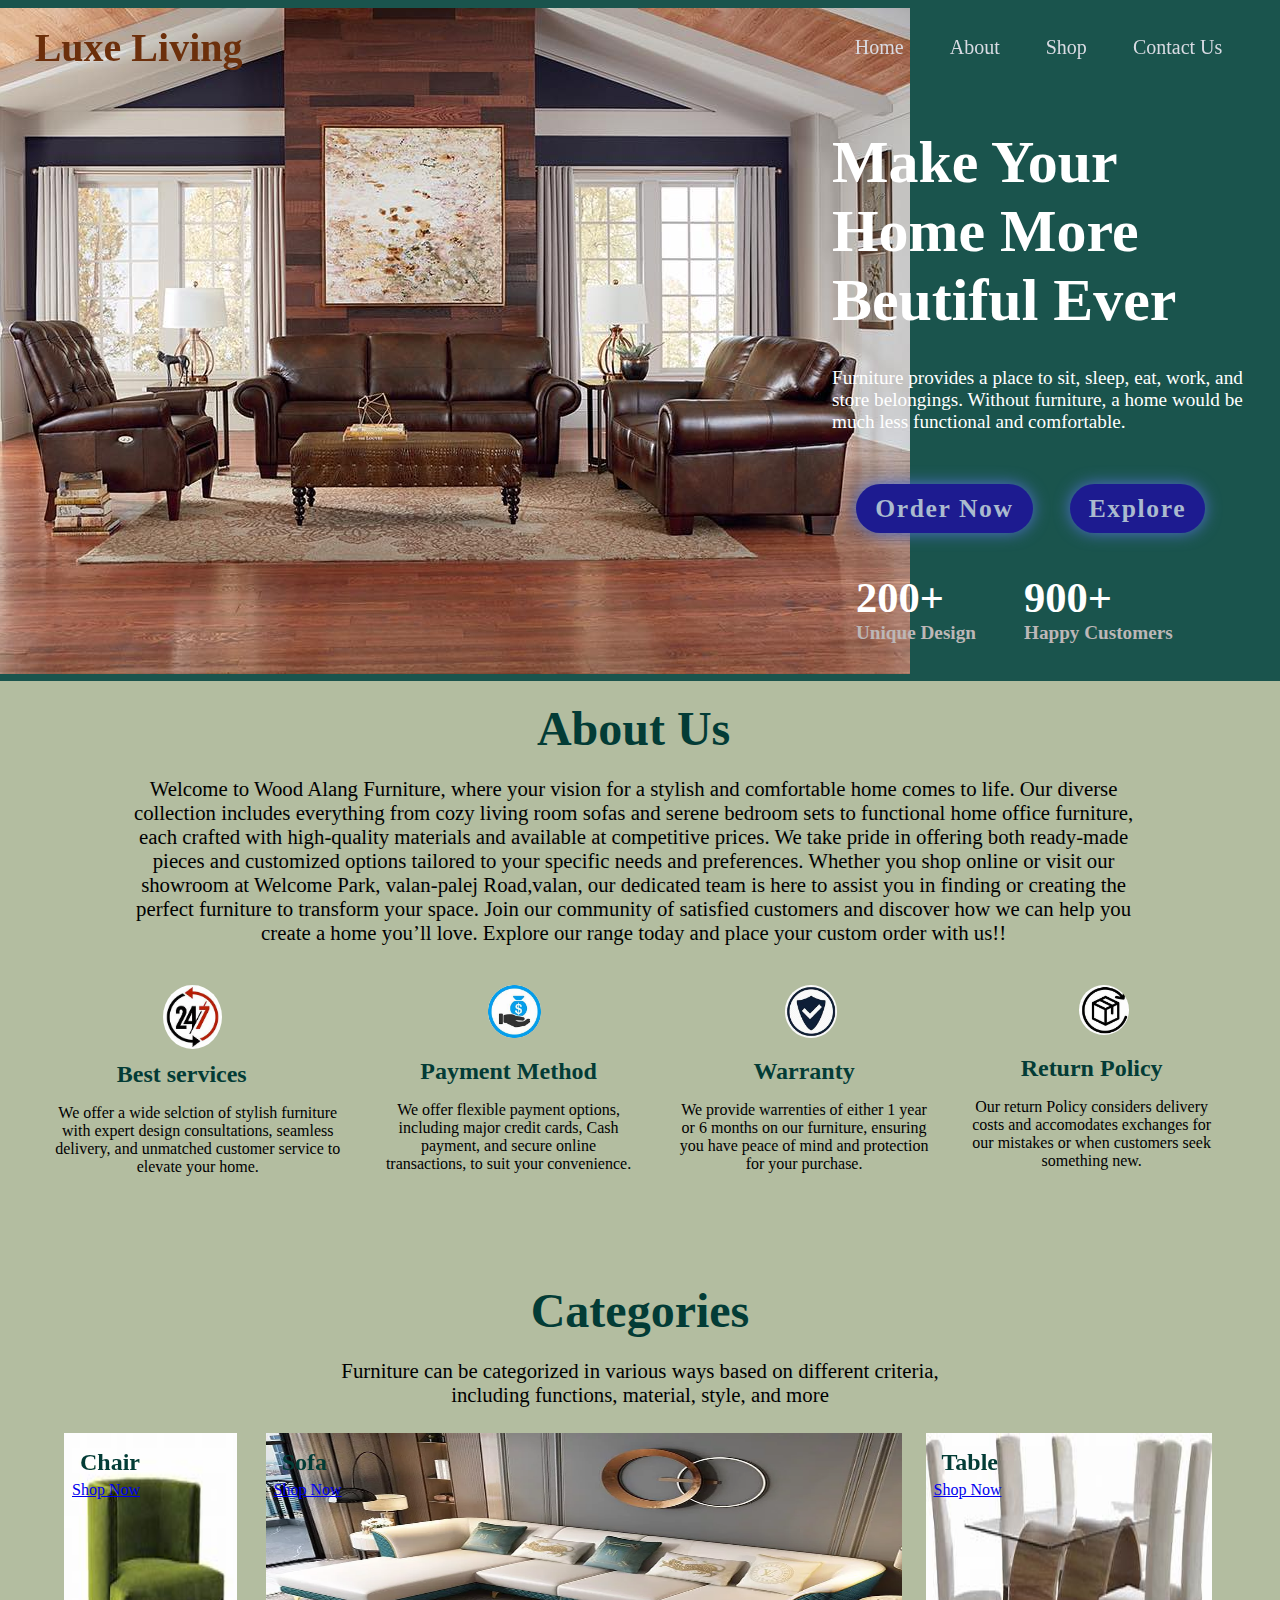
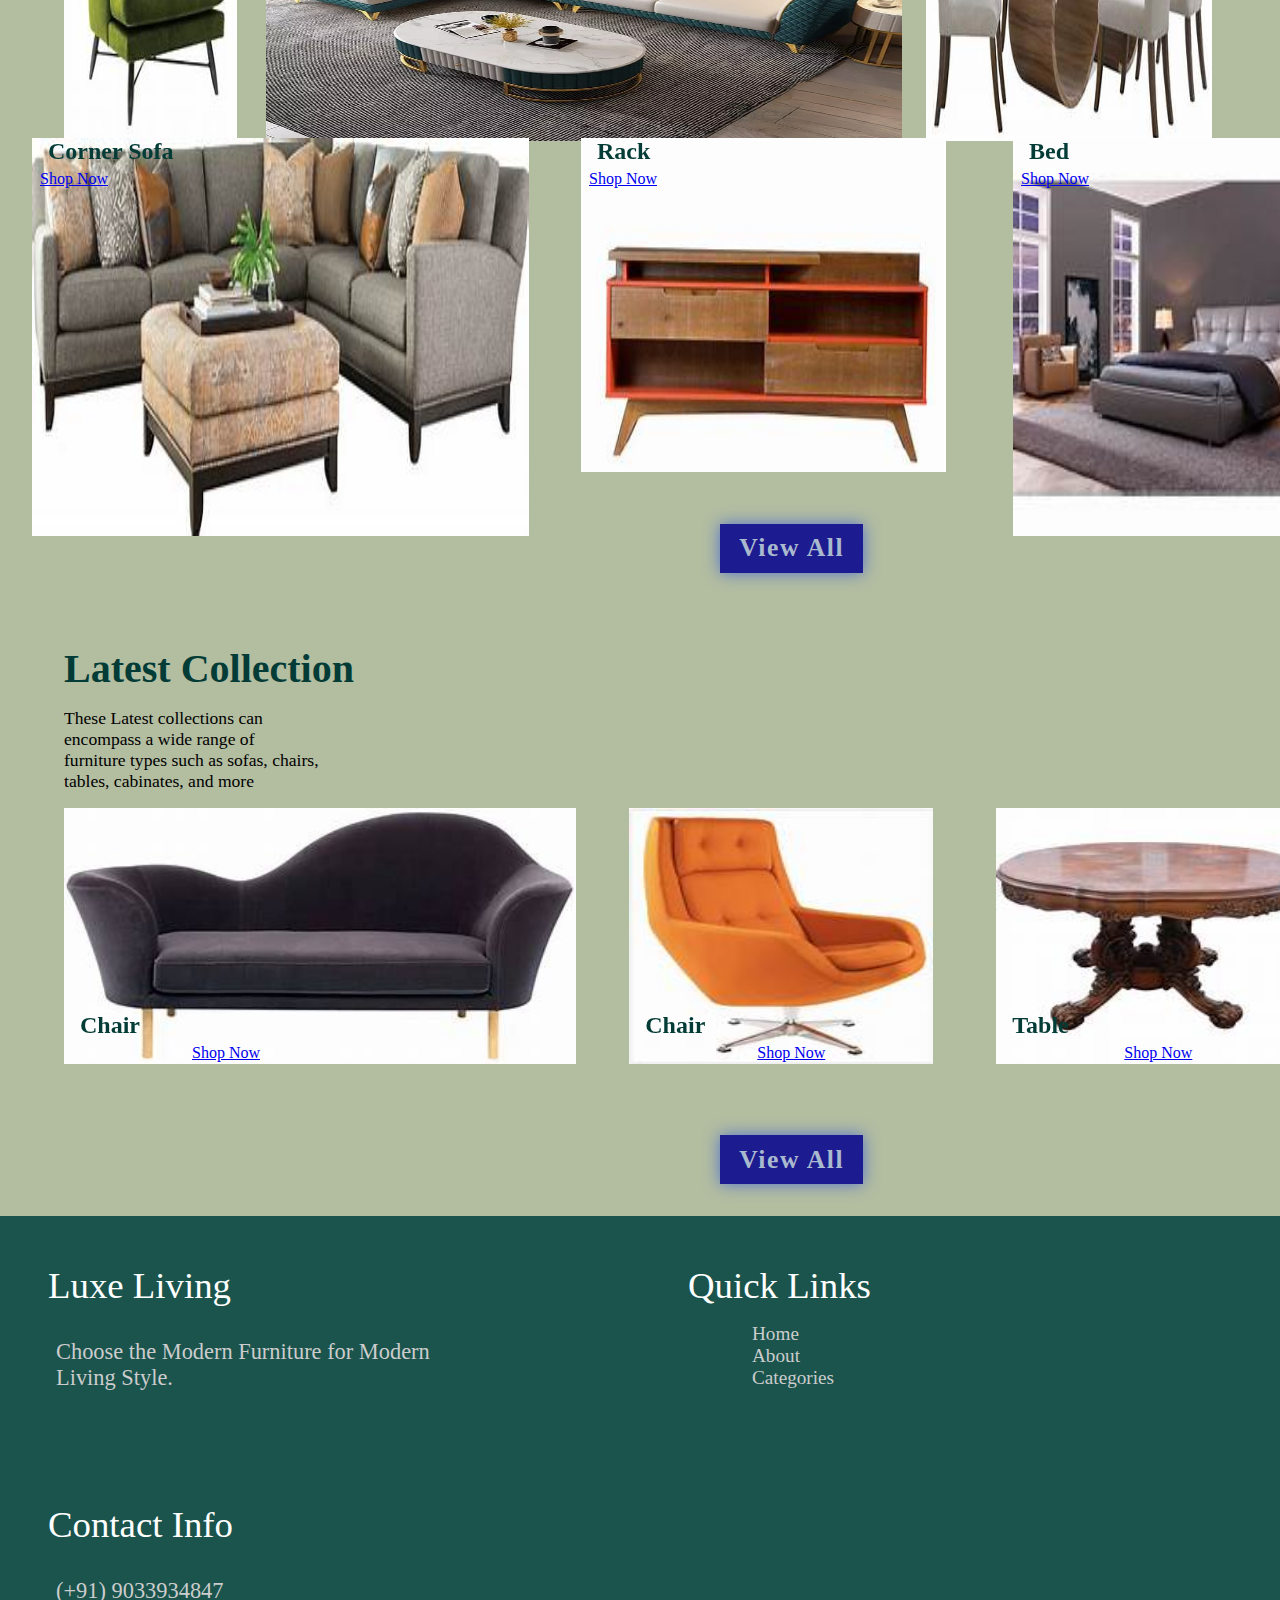
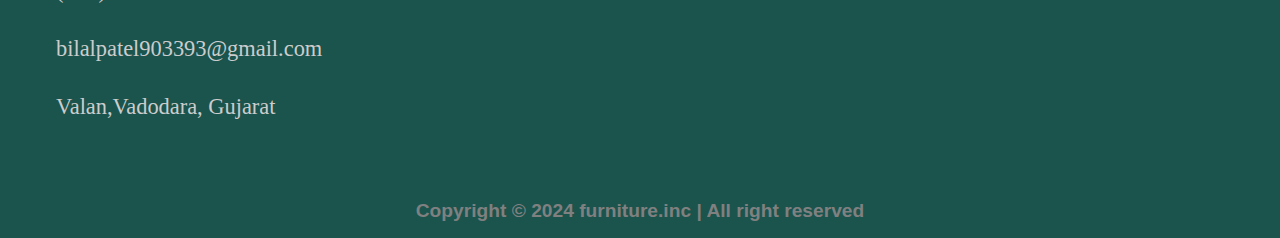
<file: Landing Page_L1T1/index.html>
<!DOCTYPE html>
<html lang="en">

<head>
    <meta charset="UTF-8">
    <meta name="viewport" content="width=device-width, initial-scale=1.0">
    <title>Landing Page</title>
    <link rel="stylesheet" href="style.css" type="text/css">
</head>

<body>
    <header>
        <nav>
            <div class="left">
                Luxe Living
            </div>
            <div class="right">
                <ul>
                    <li><a href="#">Home</a></li>
                    <li><a href="#about">About</a></li>
                    <li><a href="#shop">Shop</a></li>
                    <li><a href="#contact">Contact Us</a></li>
                </ul>
            </div>
        </nav>
    </header>
    <main>
        <section class="section1">
            <div class="home">
                <img src="p1.png" alt="" class="">
            </div>
            <div class="home-content">
                <h3>Make Your Home More Beutiful Ever</h3>
                <p> Furniture provides a place to sit, sleep, eat, work, and store belongings. Without furniture, a home
                    would be much less functional and comfortable.</p>
                <a href="#" class="btn" target="_blank">Order Now</a>
                <a href="#about" class="btn">Explore</a>
             <div class="exp">
                <h5> 200+  
                <p class="exp1"> Unique Design </p> </h5> 

                <h5> 900+ 
                <p class="exp1"> Happy Customers </p> </h5>
             </div>
            </div>
        </section>
        <section class="about" id="about">
            <div class="about-content">
                <h5 class="heading"> About Us</h5>
                <p> Welcome to Wood Alang Furniture, where your vision for a stylish and comfortable home comes to
                    life. Our diverse collection includes everything from cozy living room sofas and serene bedroom sets
                    to functional home office furniture, each crafted with high-quality materials and available at
                    competitive prices. We take pride in offering both ready-made pieces and customized options tailored
                    to your specific needs and preferences. Whether you shop online or visit our showroom at Welcome
                    Park, valan-palej Road,valan, our dedicated team is here to assist you in finding or creating the
                    perfect furniture to transform your space. Join our community of satisfied customers and discover
                    how we can help you create a home you’ll love. Explore our range today and place your custom
                    order with us!!</p>
            </div>
            <div class="services">
                <div class="service-1">
                    <img src="1.jpg" alt="" class="">
                    <h6 class="serve2"> Best services</h6>
                    <p>We offer a wide selction of stylish furniture with expert design consultations, seamless
                        delivery, and unmatched customer service to elevate your home.</p>
                </div>
                <div class="service-1">
                    <img src="2.jpg" alt="" class="">
                    <h6> Payment Method</h6>
                    <p>We offer flexible payment options, including major credit cards, Cash payment, and secure online
                        transactions, to suit your convenience.</p>
                </div>
                <div class="service-1">
                    <img src="3.jpg" alt="" class="">
                    <h6> Warranty</h6>
                    <p>We provide warrenties of either 1 year or 6 months on our furniture, ensuring you have peace of
                        mind and protection for your purchase.</p>
                </div>
                <div class="service-1">
                    <img src="4.jpg" alt="" class="">
                    <h6> Return Policy</h6>
                    <p>Our return Policy considers delivery costs and accomodates exchanges for our mistakes or when
                        customers seek something new.</p>
                </div>

            </div>
        </section>
        <section class="shop" id="shop">
            <div class="shop-content">
                <h5 class="heading"> Categories </h5>
                <p> Furniture can be categorized in various ways based on different criteria, including functions,
                    material, style, and more </p>
            </div>
            <div class="shop2">
                <div class="shop-img">
                    <h6> Chair </h6>
                    <a href="#contact"> Shop Now </a>
                    <img src="chair.jpg" alt="" class="chair1">
                </div>
                <div class="shop-img">
                    <h6> Sofa </h6>
                    <a href="#contact"> Shop Now </a>
                    <img src="sofa.png" alt="" class="">
                </div>

                <div class="shop-img">
                    <h6> Table </h6>
                    <a href="#contact"> Shop Now </a>
                    <img src="table.jpg" alt="" class="">
                </div>
            </div>
            <div class="shop3">
                <div class="shop-img">
                    <h6> Corner Sofa </h6>
                    <a href="#contact"> Shop Now </a>
                    <img src="sofa2.jpg" alt="" class="csofa">
                </div>
                <div class="shop-img">
                    <h6> Rack </h6>
                    <a href="#contact"> Shop Now </a>
                    <img src="rack.jpg" alt="" class="">
                </div>
                <div class="shop-img">
                    <h6> Bed </h6>
                    <a href="#contact"> Shop Now </a>
                    <img src="bed.jpg" alt="" class="bed">
                </div>
            </div>
            <a href="#" class="btn" target="_blank">View All</a>

            <div class="more">
                <div class="content">
                    <h5 class="heading"> Latest Collection </h5>
                    <p> These Latest collections can encompass a wide range of furniture types such as sofas, chairs,
                        tables, cabinates, and more </p>
                </div>
                <div class="shop-img">
                    <div class="latest">
                        <img src="L1.jpg" alt="" class="">
                        <h6> Chair </h6>
                        <a href="#contact"> Shop Now </a>
                    </div>
                    <div class="latest">
                        <img src="L2.jpg" alt="" class="">
                        <h6> Chair </h6>
                        <a href="#contact"> Shop Now </a>
                    </div>
                    <div class="latest">
                        <img src="L5.jpg" alt="" class="">
                        <h6> Table </h6>
                        <a href="#contact"> Shop Now </a>
                    </div>
                </div>
            </div>
            <a href="#" class="btn" id="btn" target="_blank"> View All </a>
        </section>

    </main>
    <footer id="contact">
        <div class="container">
            <div class="box">
                <h3> Luxe Living</h3>
                <p> Choose the Modern Furniture for Modern Living Style. </p>
            </div>
            <div class="box">
                <h3>Quick Links</h3>
                <li><a href="#">Home</a></li>
                <li><a href="#about">About</a></li>
                <li><a href="#shop">Categories</a></li>
            </div>
            <div class="box">
                <h3> Contact Info </h3>
                <p><i class="fa fa-phone"></i> (+91) 9033934847</p>
                <p><i class="fa fa-envelope"></i> bilalpatel903393@gmail.com</p>
                <p><i class="fa fa-map-marker"></i> Valan,Vadodara, Gujarat</p>
            </div>
        </div>
        <h2 class="credit">Copyright &#169; 2024 furniture.inc | All right reserved </h2>
    </footer>
</body>

</html>
</file>
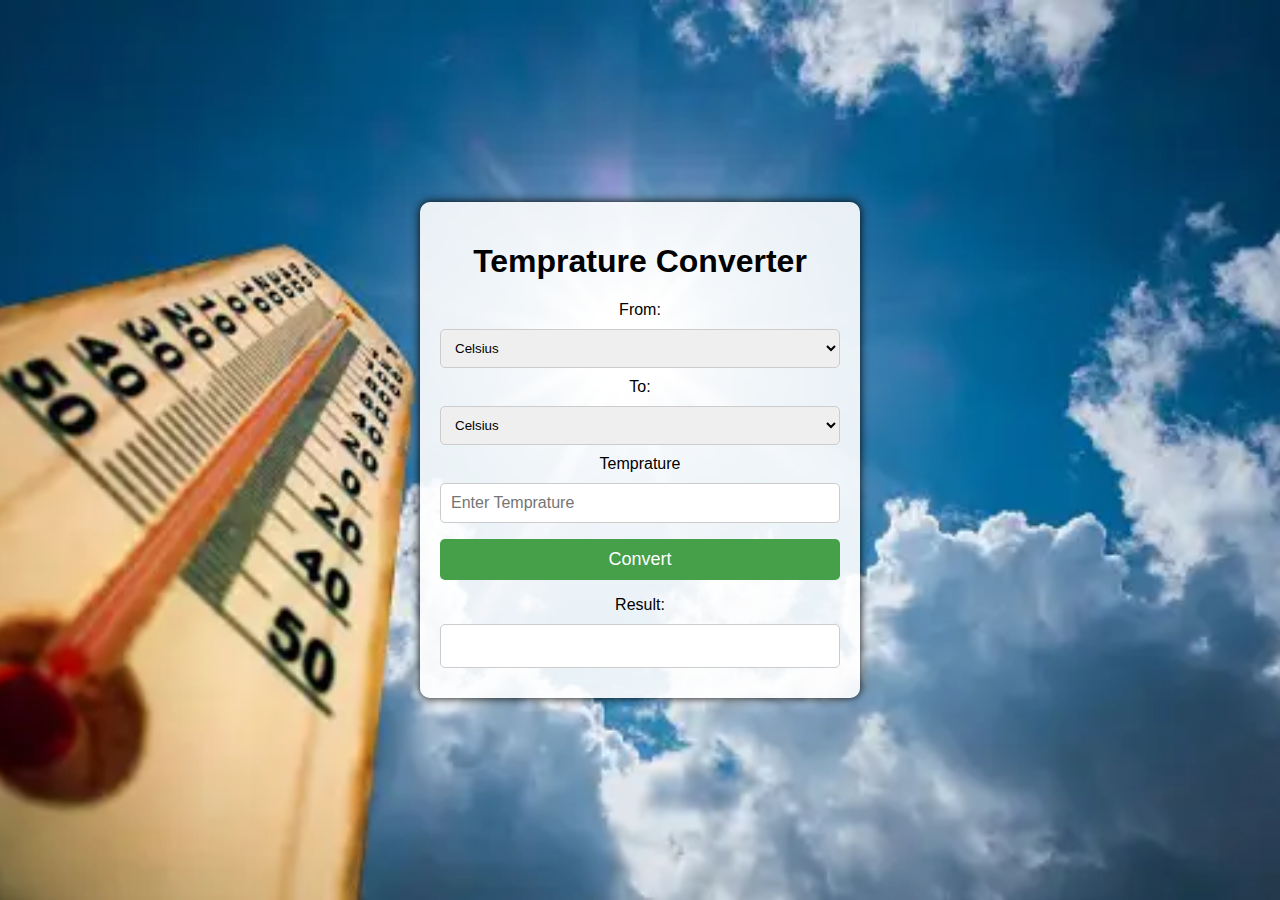
<file: Temprature/index.html>
<!DOCTYPE html>
<html lang="en">
<head>
    <meta charset="UTF-8">
    <meta name="viewport" content="width=device-width, initial-scale=1.0">
    <title> Temprature Converter </title>
    <link rel="stylesheet" href="style.css" type="text/css">
</head>
<body>
    <div class="converter">      
      <h1> Temprature Converter</h1>
      From:
      <select id="fromunit">
        <option value="C"> Celsius </option>
        <option value="F"> Fahrenheit </option>
        <option value="K"> Kelvin </option>
      </select>
      To: 
      <select id="tounit">
        <option value="C"> Celsius </option>
        <option value="F"> Fahrenheit </option>
        <option value="K"> Kelvin </option>
      </select>
      Temprature
      <input type="number" id="temprature" placeholder="Enter Temprature">
      <button type="button" onclick="convert()"> Convert </button>
      Result:
      <input type="text" id="result" readonly>
    </div>
    <script src="script.js"></script>
</body>
</html>
</file>
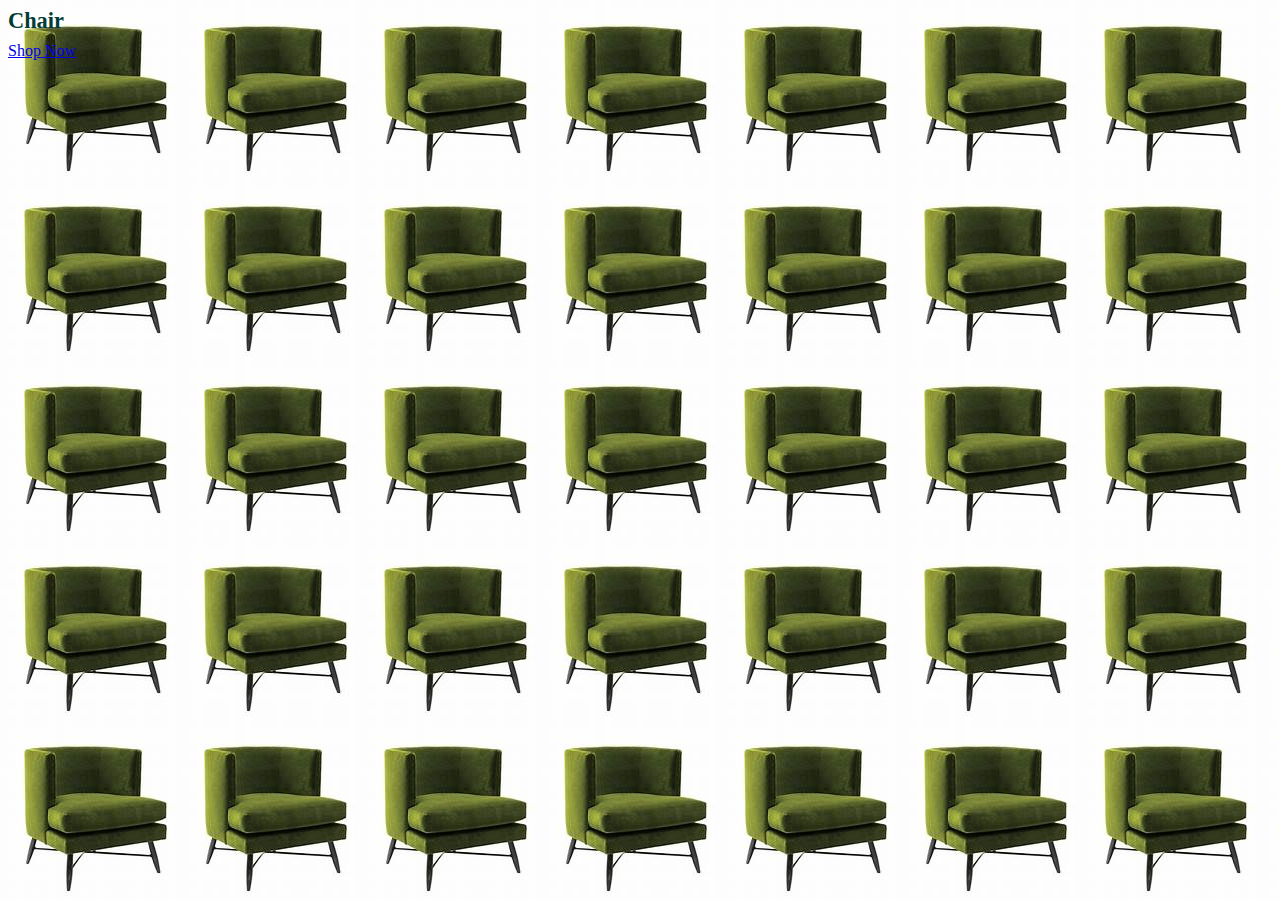
<file: Landing Page_L1T1/chair.html>
<!DOCTYPE html>
<html lang="en">
<head>
    <meta charset="UTF-8">
    <meta name="viewport" content="width=device-width, initial-scale=1.0">
    <title>Chair Page</title>
 <style>
    body{
        background-image: url(chair.jpg);
    }
    h4{
        margin-top: 0;
        color: rgb(3, 60, 54);
        font-size: 1.4rem;
        margin-bottom: .5rem;
    }
    a:hover{
        font-size: 1.3rem;
    }
 </style>
</head>
<body>
    <h4> Chair </h4>
    <a href="#contact"> Shop Now </a>
</body>
</html>
</file>
<file: Landing Page_L1T1/style.css>
* {
    margin: 0;
    padding: 0;
    box-sizing: border-box;
    text-decoration: none;
    border: none;
    outline: none;
    scroll-behavior: smooth;
}

body {
    background-color: rgb(26, 84, 77);
}

nav {
    position: fixed;
    display: flex;
    width: 100%;
    padding: 1.5rem 0;
    justify-content: space-around;
    align-items: center;
    z-index: 100;
    gap: 520px;
}

nav ul {
    display: flex;
    justify-content: center;
    font-size: 1.25rem;
}

nav ul li {
    list-style: none;
    margin: 0 23px;
}

nav ul li a {
    cursor: pointer;
    text-decoration: none;
    color: #d9dbe3;
}

nav ul li a:hover {
    transform: none;
    color: rgb(220, 155, 33);
    cursor: pointer;
    font-size: 1.35rem;
}

.left {
    font-size: 2.5rem;
    color: #6c2f0b;
    font-weight: 700;
}

.section1 {
    display: flex;
    justify-content: space-around;
    align-items: center;
    color: white;
}

.section1>div {
    width: 35%;
}

.home-content {
    font-size: 3.2rem;
    margin-top: 8rem;
    margin-left: 24rem;
}

.home-content h3 {
    margin-bottom: 2rem;
}

.home-content p {
    font-size: 1.2rem;
    margin-bottom: 2.3rem;
}

.home img {
    margin: 0 0 -4px -50px;
    padding: 0;
}

.btn {
    text-decoration: none;
    display: inline-block;
    padding: .6rem 1.2rem;
    background: #1d1b90;
    border-radius: 3rem;
    box-shadow: 0 0 1rem #5071cd;
    font-size: 1.6rem;
    color: rgb(170, 186, 206);
    letter-spacing: .1rem;
    font-weight: 700;
    margin-left: 1.5rem;
    margin-bottom: 2.5rem;
}

.btn:hover {
    box-shadow: none;
}

.section1 .exp1{
    color: #bcb7b7;
}
.section1 .exp{
    margin-left: 1.5rem;
    display: flex;
    gap: 3rem;
}

/* About Section */
.about {
    padding: 0 10% 3% 9%;
    justify-content: center;
    align-items: center;
    background: #d7d5b3d0;
}

.about-content h5 {
    font-size: 3rem;
    line-height: 6rem;
    color: rgb(3, 60, 54) ;
}

.about-content p {
    font-size: 1.3rem;
    margin: 0rem 0 2.5rem;
    text-align: center;
}

.about .services {
    display: flex;
    margin: 1.5rem -4rem;
    gap: 2rem;
}

.about .service-1 img {
    width: 20%;
    border-radius: 50%;
    margin-left: 7rem;
    margin-bottom: 1rem;
}

.about .service-1 .serve2{
    margin-right: 2rem;
    margin-top: -.5rem;
}

.about .service-1 h6 {
    font-size: 1.5rem;
    text-align: center;
    color: rgb(3, 60, 54);
}

.about .service-1 p {
    margin: 1rem 0;
    text-align: center;
    padding: 0 1% 3%;
}
.shop{
    justify-content: center;
    align-items: center;
    background: #d7d5b3d0;
    min-height: 80vw;
}
.shop .shop2{
    display: flex;
    gap: 2rem;
}
.shop .shop2{
    margin-left: 4rem;
    margin-right: 3rem;
    margin-bottom: -23rem;
}
.shop2 .shop-img .chair1{
     width: 130%;
}
.shop .shop3{
    display: flex;
    width: 100%;
    gap: 1.5rem;
}
.shop3 .shop-img img{
    margin-top: 1rem;
    height: 110%;
    padding-left: 2rem;
}
.shop3 .shop-img .csofa{
    width: 110%;
    height: 130%;
}
.shop3 .shop-img .bed{
    width: 150%;
    height: 130%;
}
.shop .shop-content h5{
    font-size: 3rem;
    line-height: 6rem;
    color: rgb(3, 60, 54) ;   
}
.shop-content p{
    font-size: 1.3rem;
    text-align: center;
    padding: 0 25% 2%;
}
.shop3 .shop-img h6{
    padding: 0 2rem;
}
.shop3 .shop-img a{
    padding: 0 2rem;
}
.shop h6{
    font-size: 1.5rem;
    color:rgb(3, 60, 54) ;
}
.shop-img img{
    padding: 0rem 3rem 20px 0rem;
    display: block;
    width: 109%;
    height: 50%;
}
.shop .shop-img a{
    position: absolute;
    z-index: 2;
    margin: 3rem 0 0 .5rem;
    text-decoration: underline;
}
.shop .shop-img a:hover{
    font-size: 1.1rem;
}
.shop .shop-img h6{
    margin: 1rem 0 0 1rem;
    position: absolute;
    z-index: 200;
}
.shop a{
    border-radius: 0;
    margin-top: 5rem;
    margin-left: 45rem;
}
.heading {
    text-align: center;
    font-size: 3.5rem;
}
.more .content .heading{
    font-size: 2.5rem;
    text-align: left;
    margin: 2rem 0 1rem 4rem;
    color:rgb(3, 60, 54);
}

.more .content p{
    font-size: 1.1rem;
    margin: 0rem 60rem 1rem 4rem;
}
.more .shop-img{
    display: flex;
    gap: 2rem;
}
.more .shop-img .latest img{
    width: 105%;
    height: 80%;
    margin: 0px 4rem;;
}
.more .shop-img .latest h6{
    margin-top: -4.5rem;
    margin-left: 5rem;
    position: absolute;
}
.more .shop-img .latest a{
    margin-top: -2.5rem;
    margin-left: 12rem;
    position: absolute;
}
 #btn{
    margin-top: -8rem;
    margin-bottom: 2rem;
    
}
footer {
    color: #fff;
}

footer .container {
    display: flex;
    justify-content: space-evenly;
    flex-wrap: wrap;
}

footer .container .box {
    flex: 1 1 20rem;
    margin: 3rem;
}

footer .container .box h3 {
    font-size: 2.3rem;
    color: #fff;
    padding-bottom: 1rem;
    font-weight: normal;
}

footer .container .box p {
    font-size: 1.4rem;
    color: #ccc;
    padding: 1rem 8px;
    text-transform: none;
    margin: 0 6rem 0 0;
}

footer .container .box a:hover {
    color: #ffae00;
}

footer .credit {
    padding: 1rem 0;
    text-align: center;
    font-size: 1.2rem;
    font-family: "Nunito", sans-serif;
    font-weight: 600;
    color: gray;
}

footer li {
    list-style: none;
    margin: 0 0 0 4rem;
    font-size: 1.2rem;
}

footer li a {
    color: #ccc;
}
</file>
<file: Temprature/style.css>
body {
    font-family: Arial, Helvetica, sans-serif;
    display: flex;
    align-items: center;
    justify-content: center;
    height: 100vh;
    margin: 0;
    background: url('background.jpg') no-repeat center center fixed; 
    background-size: cover;
    overflow: hidden;
    position: relative;
}

.overlay {
    position: absolute;
    top: 0;
    left: 0;
    width: 100%;
    height: 100%;
    background: linear-gradient(to bottom, rgba(52, 148, 230, 0.7), rgba(174, 62, 171, 0.7));
    z-index: -1;
    animation: fadeOverlay 5s infinite alternate;
} 
.converter {
    text-align: center;
    max-width: 400px;
    margin: auto;
    padding: 20px;
    background-color: rgba(255, 255, 255, 0.9);
    border-radius: 10px;
    z-index: 1;
    box-shadow: 0 0 10px rgba(0, 0, 0, 1);
}

select,
input {
    width: 100%;
    padding: 10px;
    margin: 10px 0;
    border: 1px solid #ccc;
    border-radius: 5px;
    outline: none;
}

#temprature{
    width: 94.5%;
    margin-bottom: 1rem;
    font-size: 1rem;
} 

button {
    background-color: #45a049;
    color: white;
    padding: 10px;
    border: none;
    width: 100%;
    cursor: pointer;
    border-radius: 5px;
    margin-bottom: 1rem;
    font-size: 18px;
}

button:hover {
    background-color: #45a049;
    font-size: 1.3rem;
}

#result {
    width: 94.5%;
    padding: 10px;
    margin-top: 10px;
    border: 1px solid #ccc;
    border-radius: 5px;
    outline: none;
    font-size: 1.2rem;
    font-weight: bold;
    color: #333;
}

@media screen and (max-width:500px) {
    .converter {
        width: 90%;
    }
}

@keyframes fadeIn {
    from {
        opacity: 0;
    }

    to {
        opacity: 1;
    }

    h2 {
        color: #333;
        animation: fadeIn 1s ease-in-out;
    }
}
</file>
